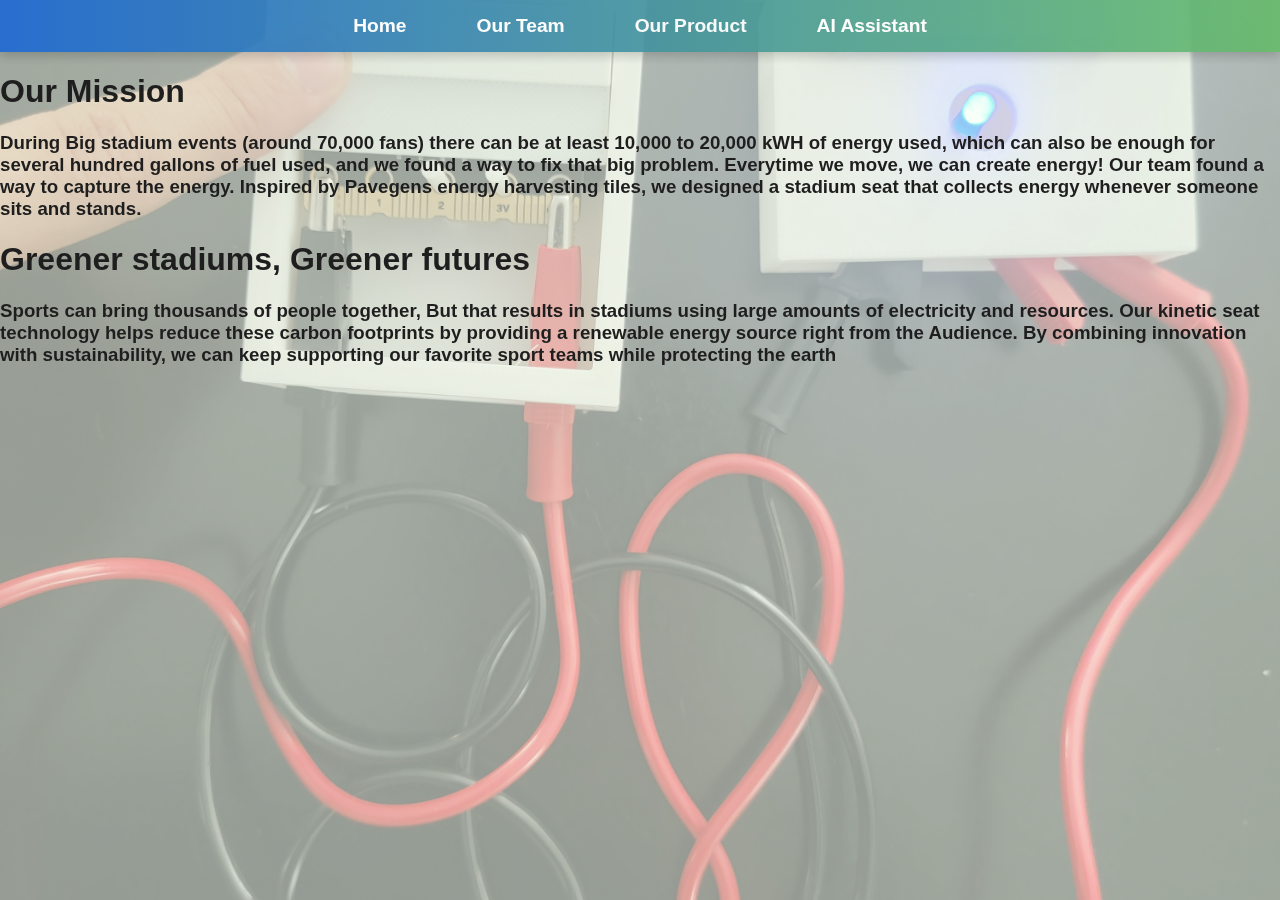
<file: index.html>
<!DOCTYPE html>
<html lang = "en">
<head>
    <title>The Farmers</title>
    <link rel="stylesheet" href="stylesheet.css">
</head>
<body>
    <div class="navlinks">
        <ul>
            <li><a href="index.html">Home</a></li>
            <li><a href="OurTeam.html">Our Team</a></li>
            <li><a href="OurProduct.html">Our Product</a></li>
            <li><a href="Clankr.html">AI Assistant</a></li>
        </ul>
    </div>
    <article>
        <h1>Our Mission</h1>
        <h3>During Big stadium events (around 70,000 fans) there can be at least 10,000 to 20,000 kWH of energy used, which can also be enough for several hundred gallons of fuel used, and we found a way to fix that big problem. Everytime we move, we can create energy! Our team found a way to capture the energy. Inspired by Pavegens energy harvesting tiles, we designed a stadium seat that collects energy whenever someone sits and stands.
        </h3>
    </article>
        <h1>Greener stadiums, Greener futures</h1>
        <h3>Sports can bring thousands of people together, But that results in stadiums using large amounts of electricity and resources. Our kinetic seat technology helps reduce these carbon footprints by providing a renewable energy source right from the Audience.

            By combining innovation with sustainability, we can keep supporting our favorite sport teams while protecting the earth
        </h3>
    
</body>
</html>
</file>
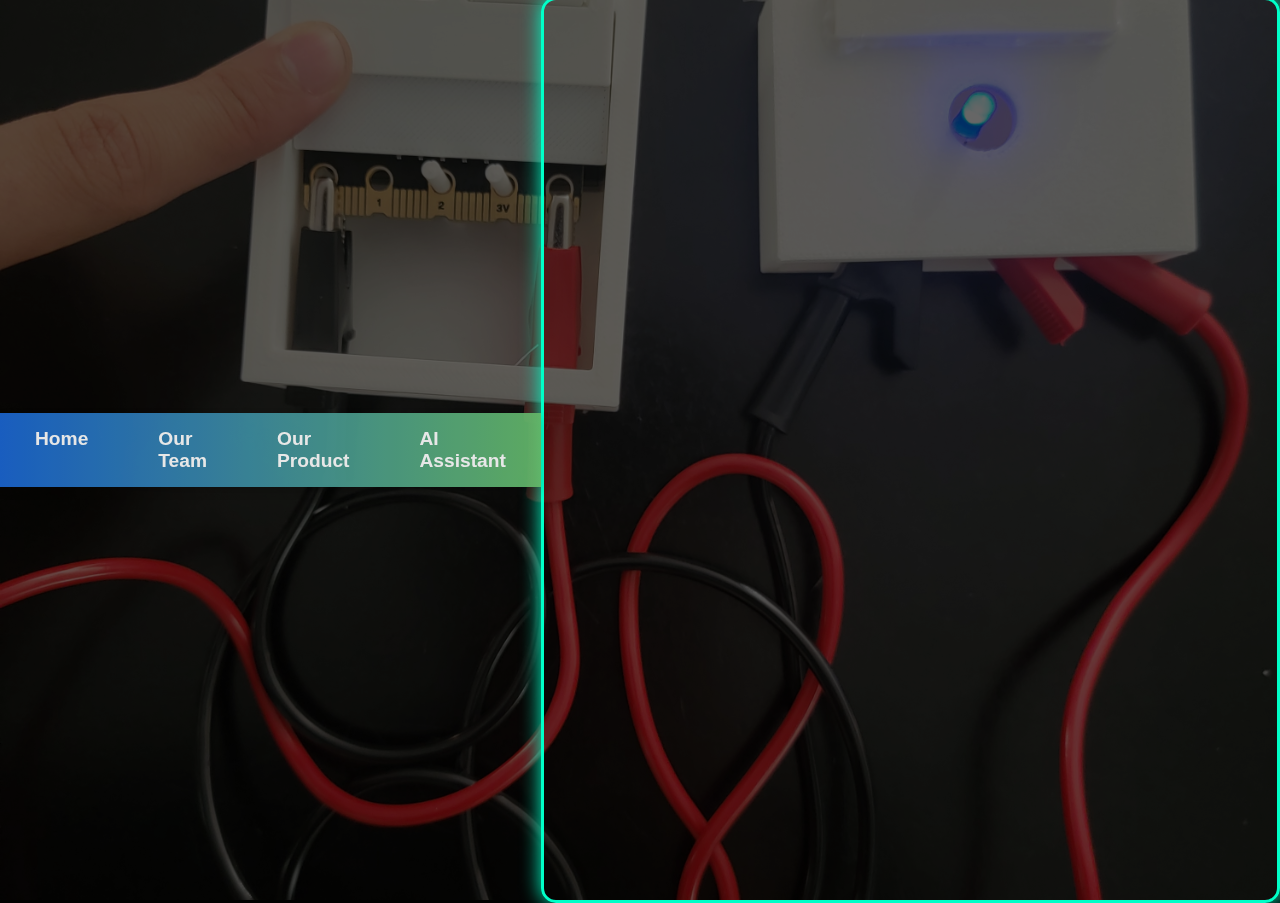
<file: Clankr.html>
<!DOCTYPE html>
<html lang="en">
<head>
    <meta charset="UTF-8">
    <title>The Farmers</title>
    <link rel="stylesheet" href="stylesheet.css">
        <div class="navlinks">
        <ul>
            <li><a href="index.html">Home</a></li>
            <li><a href="OurTeam.html">Our Team</a></li>
            <li><a href="OurProduct.html">Our Product</a></li>
            <li><a href="Clankr.html">AI Assistant</a></li>
        </ul>
    </div>

    <style>
        body {
            margin: 0;
            height: 100vh;
            background: #000;
            display: flex;
            justify-content: center;
            align-items: center;
            font-family: Arial, sans-serif;
        }

        .ai-box {
            width: 100%;
            height: 100%;
            border: 3px solid #00ffc8;
            border-radius: 15px;
            box-shadow: 0 0 20px #00ffc8;
            overflow: hidden;
            text-align: center;
            
        }

        iframe {
            width: 100%;
            height: 100%;
            border: none;
            text-align: center;
        }
    </style>
</head>

<body>
    <div class="ai-box">
        <iframe src="https://www.chatbase.co/chatbot-iframe/mt9MqfhPXNIXN_W1J8ca7"></iframe>
    </div>
</body>
</html>
</file>
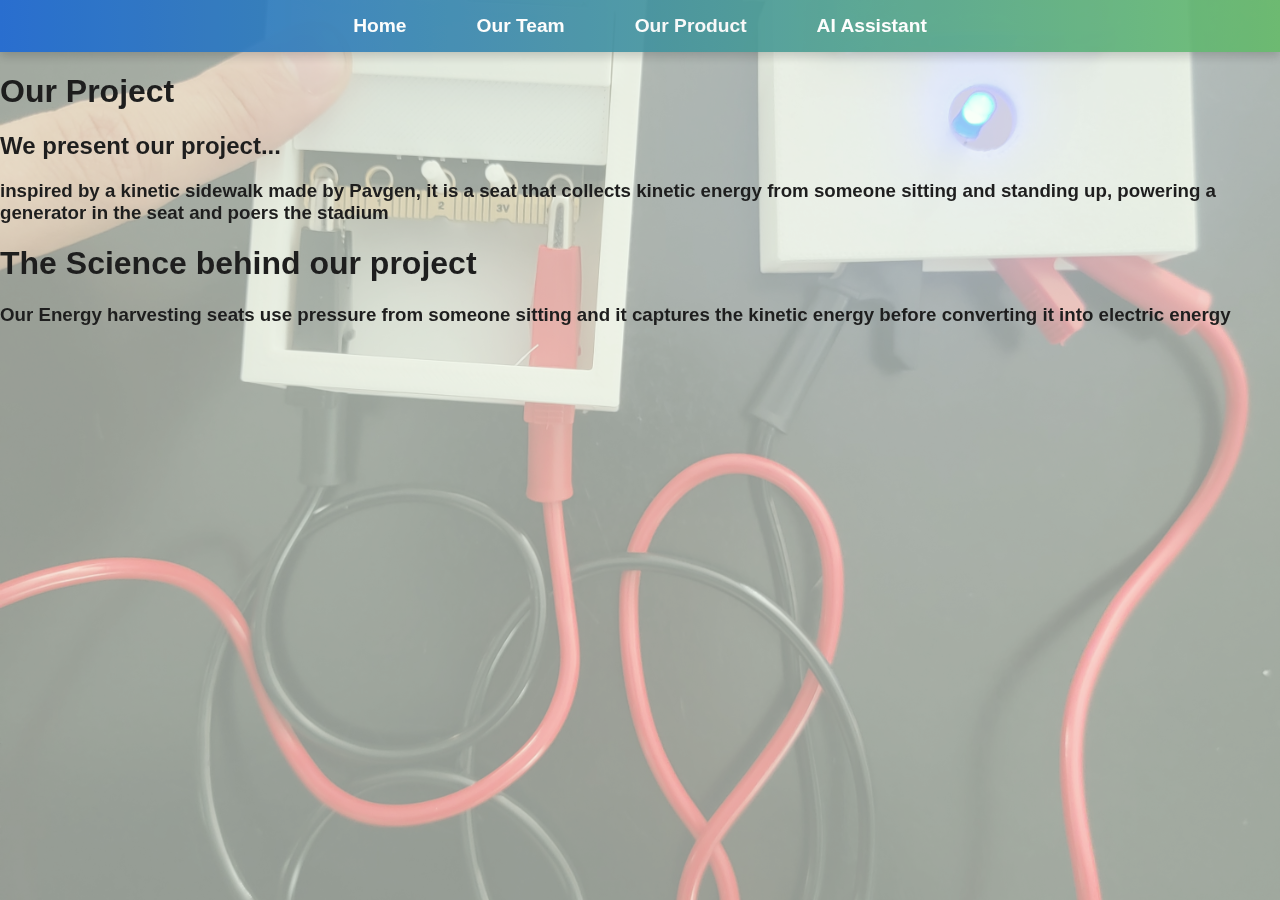
<file: OurProduct.html>
<DOCTYPE html>
<html lang="en">
<head>
    <title> The Farmers</title>
    <link rel="stylesheet" href="stylesheet.css">
    
</head>
<body>
    <div class="navlinks">
        <ul>
            <li><a href="index.html">Home</a></li>
            <li><a href="OurTeam.html">Our Team</a></li>
            <li><a href="OurProduct.html">Our Product</a></li>
            <li><a href="Clankr.html">AI Assistant</a></li>
        </ul>
    </div>
    <article>
        <h1>
            Our Project
        </h1>
        <h2>
            We present our project...
        </h2>
        <h3>
            inspired by a kinetic sidewalk made by Pavgen, it is a seat that collects kinetic energy from someone sitting and standing up, powering a generator in the seat and poers the stadium
        </h3>
    </article>
    <artice>
        <h1>The Science behind our project</h1>
        <h3>Our Energy harvesting seats use pressure from someone sitting and it captures the kinetic energy before converting it into electric energy</h3>
    </artice>
</body>

</html>
</file>
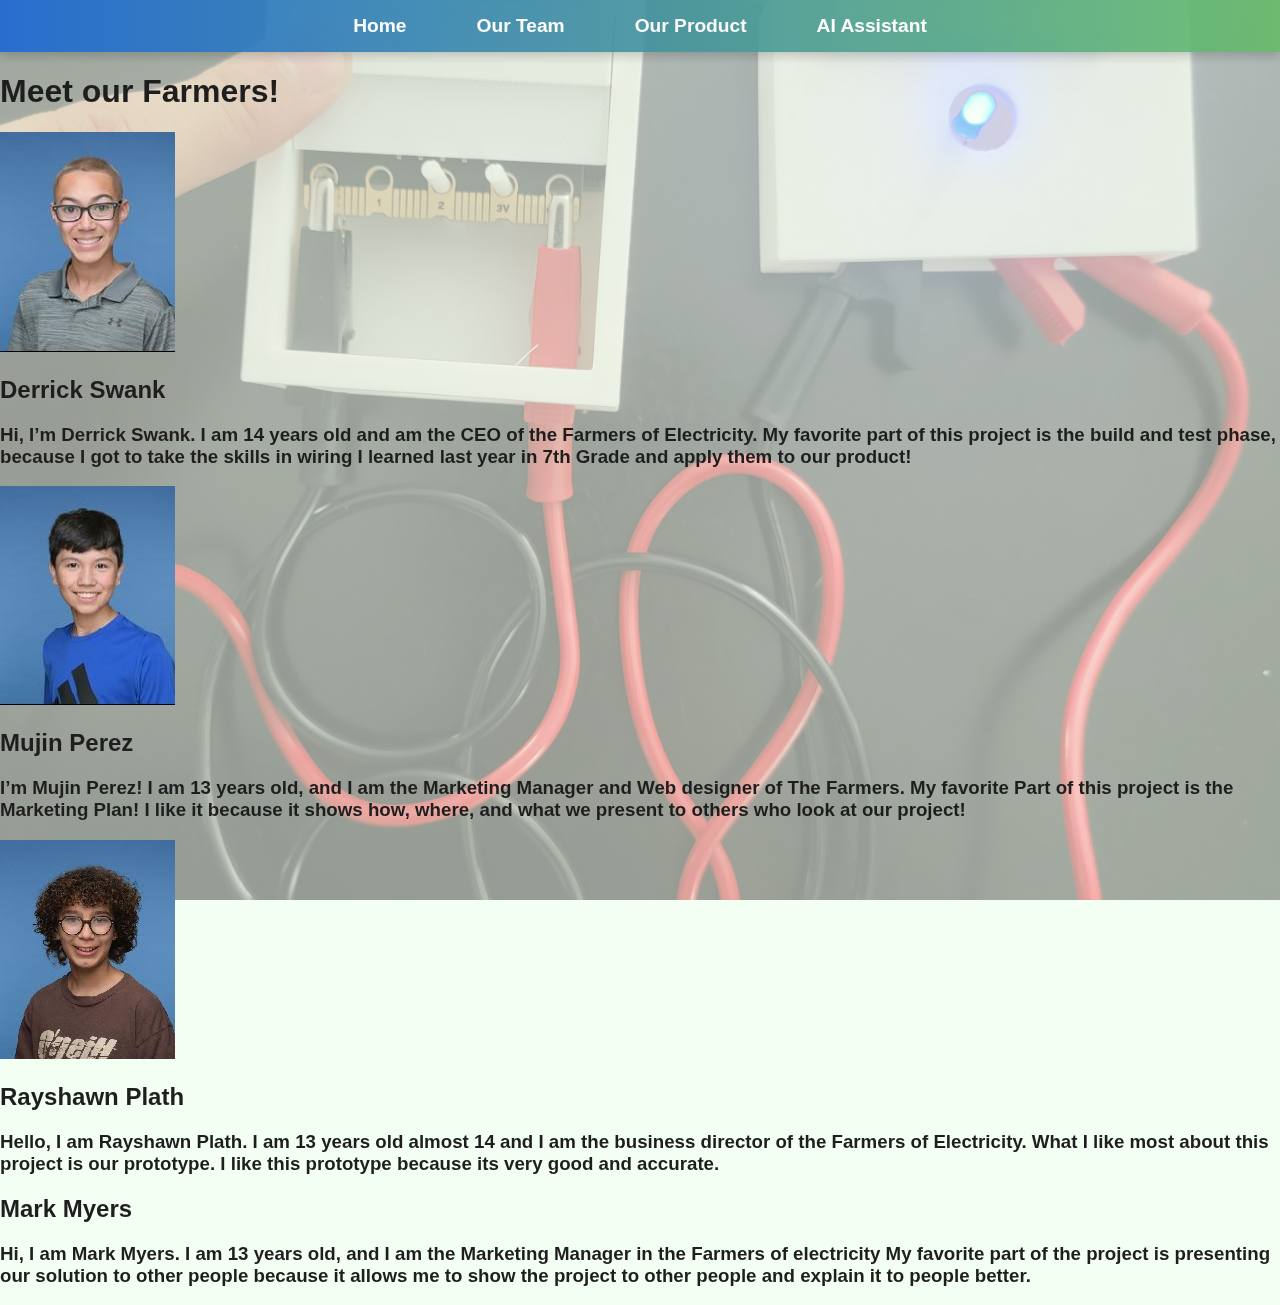
<file: OurTeam.html>
<!DOCTYPE html>
<html lang = "en">
<head>
    <title>The Farmers</title>
    <link rel="stylesheet" href="stylesheet.css">

</head>
<body>
    <div class="navlinks">
        <ul>
            <li><a href="index.html">Home</a></li>
            <li><a href="OurTeam.html">Our Team</a></li>
            <li><a href="OurProduct.html">Our Product</a></li>
            <li><a href="Clankr.html">AI Assistant</a></li>
        </ul>
    </div>
    
        <h1>Meet our Farmers!</h1>
    <article>
        <img src ="Derrick.png"></img>
        <h2>Derrick Swank</h2>
        <h3>Hi, I’m Derrick Swank. I am 14 years old and am the CEO of the Farmers of Electricity. My favorite part of this project is the build and test phase, because I got to take the skills in wiring I learned last year in 7th Grade and apply them to our product!</h3>
    </article>
    <article>    
        <img src = "Mujin.jpg"></img>
        <h2>Mujin Perez</h2>
        <h3>I’m Mujin Perez! I am 13 years old, and I am the Marketing Manager and Web designer of The Farmers. My favorite Part of this project is the Marketing Plan! I like it because it shows how, where, and what we present to others who look at our project!</h3>
    </article>
    <article>
        <img src = "Rayshawn.jpg"></img>
        <h2>Rayshawn Plath</h2>
        <h3>Hello, I am Rayshawn Plath. I am 13 years old almost 14 and I am the business director of the Farmers of Electricity. What I like most about this project is our prototype. I like this prototype because its very good and accurate. </h3>
    </article>
    <article>
        <h2>Mark Myers</h2>
        <h3>Hi, I am Mark Myers.  I am 13 years old, and I am the Marketing Manager in the Farmers of electricity My favorite part of the project is presenting our solution to other people because it allows me to show the project to other people and explain it to people better.</h3>
    </article>
</body>
</html>
</file>
<file: stylesheet.css>
/* General page setup */
body {
  font-family: "Poppins", sans-serif;
  margin: 0;
  padding: 0;
  background: #f4fff4;
  color: #1e1e1e;
  overflow-x: hidden;
}

/* Navigation Bar */
.navlinks {
  background: linear-gradient(90deg, #1c68d4, #66bb6a);
  box-shadow: 0 4px 10px rgba(0,0,0,0.2);
  opacity: 0.9;
}

.navlinks ul {
  list-style: none;
  display: flex;
  justify-content: center;
  padding: 0;
  margin: 0;
}

.navlinks li {
  margin: 0 20px;
}

.navlinks a {
  text-decoration: none;
  color: white;
  font-weight: 600;
  font-size: 1.2rem;
  padding: 15px;
  display: inline-block;
  transition: all 0.3s ease;
}

.navlinks a:hover,
.navlinks a.active {
  background: rgba(255,255,255,0.2);
  border-radius: 10px;
  transform: scale(1.1);
}

/* Hero Section */
.hero {
  background: url('images/stadium-bg.jpg') no-repeat center center/cover;
  height: 70vh;
  display: flex;
  justify-content: center;
  align-items: center;
  text-align: center;
  color: white;
  position: relative;
  overflow: hidden;
}

.hero::before {
  content: "";
  position: absolute;
  inset: 0;
  background: rgba(0, 0, 0, 0.55);
  z-index: 1;
}

.hero-content {
  position: relative;
  z-index: 2;
  max-width: 800px;
  padding: 20px;
  animation: fadeInUp 1.5s ease;
}

.hero h1 {
  font-size: 3.2rem;
  text-align: center;
  margin-bottom: 15px;
}

.hero h2 {
  font-size: 1.8rem;
  margin-bottom: 20px;
}

.hero p {
  font-size: 1.1rem;
  line-height: 1.6;
}

.btn {
  background: #81c784;
  color: white;
  padding: 12px 25px;
  border-radius: 25px;
  font-weight: bold;
  font-size: 1rem;
  transition: all 0.3s ease;
  text-decoration: none;
}

.btn:hover {
  background: #43a047;
  transform: scale(1.08);
}

/* Mission Section */
.mission {
  padding: 80px 20px;
  text-align: center;
  background: white;
}

.mission h1 {
  font-size: 2.8rem;
  color: #2e7d32;
  margin-bottom: 15px;
}

.mission p {
  max-width: 800px;
  margin: 0 auto;
  font-size: 1.2rem;
  line-height: 1.7;
  animation: fadeIn 1.5s ease;
}

/* Articles Section */
.articles {
  padding: 60px 20px;
  background: #e8f5e9;
  text-align: center;
}

.articles h2 {
  font-size: 2.5rem;
  color: #1b5e20;
  margin-bottom: 40px;
}

.article-list {
  display: grid;
  grid-template-columns: repeat(auto-fit, minmax(280px, 1fr));
  gap: 25px;
  justify-items: center;
  max-width: 1100px;
  margin: 0 auto;
}

.article-list article {
  background: white;
  padding: 25px;
  border-radius: 15px;
  box-shadow: 0 4px 15px rgba(0,0,0,0.1);
  transition: transform 0.3s ease, box-shadow 0.3s ease;
  animation: fadeInUp 1.5s ease;
}

.article-list article:hover {
  transform: translateY(-8px);
  box-shadow: 0 6px 20px rgba(0,0,0,0.2);
}

.article-list h3 {
  color: #2e7d32;
  font-size: 1.5rem;
  margin-bottom: 10px;
}

.article-list p {
  font-size: 1rem;
  line-height: 1.6;
  color: #333;
}

.read-more {
  display: inline-block;
  margin-top: 15px;
  color: #43a047;
  font-weight: bold;
  text-decoration: none;
  transition: color 0.3s ease;
}

.read-more:hover {
  color: #1b5e20;
}

/* Footer */
footer {
  background: #2e7d32;
  color: white;
  text-align: center;
  padding: 15px 10px;
  font-size: 1rem;
}

/* Animations */
@keyframes fadeInUp {
  0% {
    opacity: 0;
    transform: translateY(40px);
  }
  100% {
    opacity: 1;
    transform: translateY(0);
  }
}

@keyframes fadeIn {
  0% {
    opacity: 0;
  }
  100% {
    opacity: 1;
  }
}

/* Responsive design */
@media (max-width: 768px) {
  .hero h1 {
    font-size: 2.3rem;
  }

  .hero h2 {
    font-size: 1.3rem;
  }

  .mission h1 {
    font-size: 2.2rem;
  }

  .articles h2 {
    font-size: 2rem;
  }
}
.hero {
    position: relative;
    background: #e8f5e9;
}

.hero::before {
    content: "";
    position: absolute;
    inset: 0;
    background: url("20251114_112022.jpg") no-repeat center center;
    background-size: 500px;
    opacity: 0.08;         /* <<< very faint */
    z-index: 1;
}

.hero-content {
    position: relative;
    z-index: 2;            /* text stays on top */
}
body {
    position: relative;
    background-color: #f4fff4; /* your eco-friendly background */
}

body::before {
    content: "";
    position: fixed;
    inset: 0;
    background: url("20251114_112022.jpg") no-repeat center center;
    background-size: 100%;      /* change image size here */
    opacity: 0.4;               /* <<< low opacity */
    z-index: -1;                 /* keeps image behind text */
    pointer-events: none;
}
</file>
